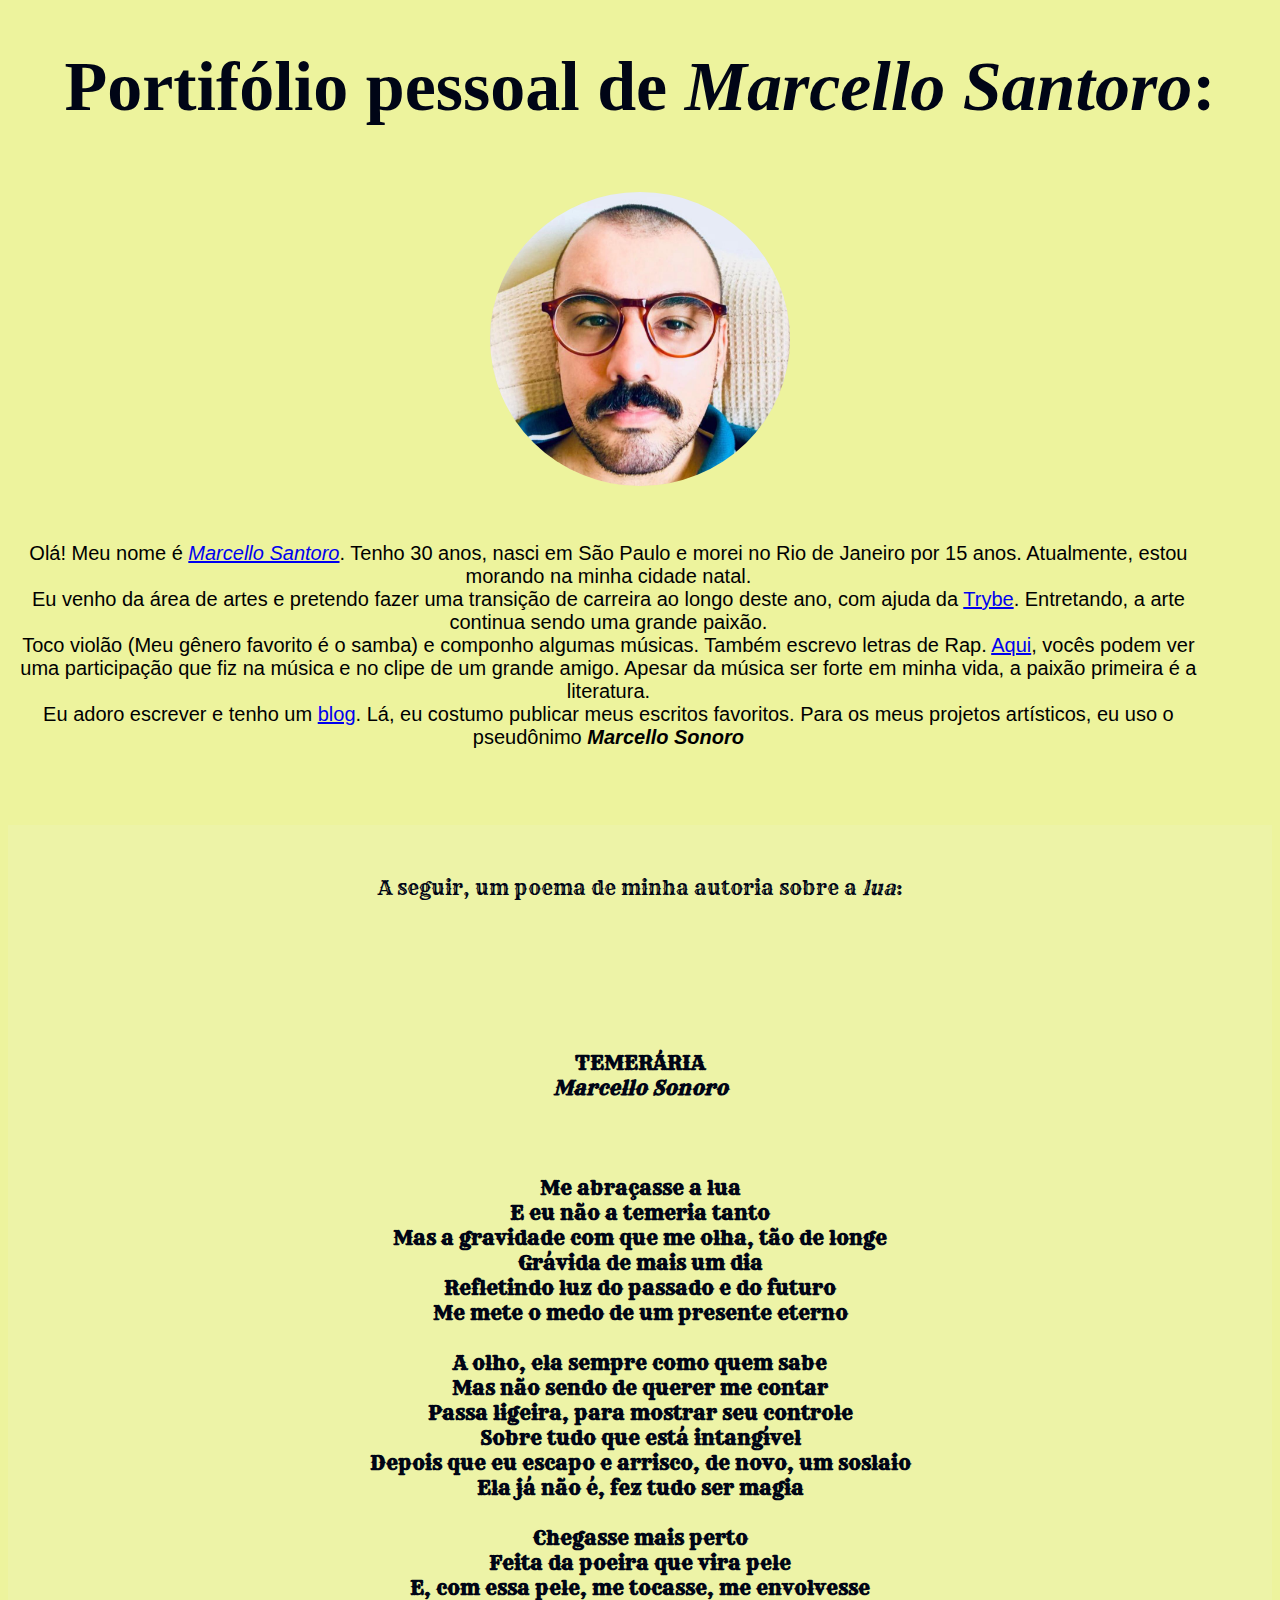
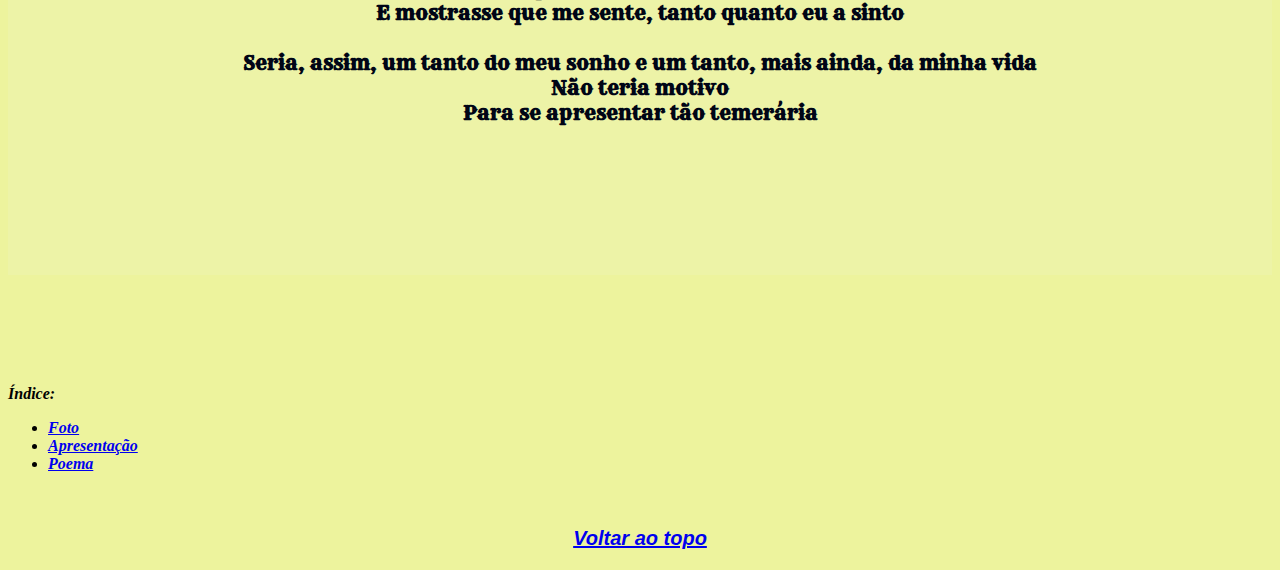
<file: index.html>
<!DOCTYPE html>
<html lang="en">
<head>
    <meta charset="UTF-8">
    <meta http-equiv="X-UA-Compatible" content="IE=edge">
    <meta name="viewport" content="width=device-width, initial-scale=1.0">
    <title>Portifólio pessoal de Marcello Santoro</title>
    <link rel="stylesheet" href="style.css">
    <link rel="preconnect" href="https://fonts.googleapis.com">
<link rel="preconnect" href="https://fonts.gstatic.com" crossorigin>
<link href="https://fonts.googleapis.com/css2?family=Rye&family=Shrikhand&display=swap" rel="stylesheet">
<link rel="preconnect" href="https://fonts.googleapis.com">
<link rel="preconnect" href="https://fonts.gstatic.com" crossorigin>
<link href="https://fonts.googleapis.com/css2?family=Calistoga&family=Rye&family=Shrikhand&display=swap" rel="stylesheet">
</head>
<body>
</p>
<h1 id="Topo">
Portifólio pessoal de <em>Marcello Santoro</em>:
</h1>
<br>
<img id="FotoMarcello" src="./WhatsApp Image 2022-07-14 at 12.15.26.jpeg" alt="Marcello Santoro" class="center">
<br><br>
<p id="Apresentação" class="Justificar">
Olá! Meu nome é <a href="https://www.linkedin.com/in/marcello-santoro-dev/" target="_blank"><i>Marcello Santoro</i></a>. Tenho 30 anos, nasci em São Paulo e morei no Rio de Janeiro por 15 anos. Atualmente, estou morando na minha cidade natal.
<br>
Eu venho da área de artes e pretendo fazer uma transição de carreira ao longo deste ano, com ajuda da <a href="https://www.betrybe.com" target="_blank">Trybe</a>. Entretando, a arte continua sendo uma grande paixão.
<br>
Toco violão (Meu gênero favorito é o samba) e componho algumas músicas. Também escrevo letras de Rap. <a href="https://www.youtube.com/watch?v=HOA5hv35IgM" target="_blank">Aqui</a>, vocês podem ver uma participação que fiz na música e no clipe de um grande amigo.
Apesar da música ser forte em minha vida, a paixão primeira é a literatura. <br> Eu adoro escrever e tenho um <a href="https://marcellosonoro.medium.com/" target="_blank">blog</a>. Lá, eu costumo publicar meus escritos favoritos. Para os meus projetos artísticos, eu uso o pseudônimo <strong><em>Marcello Sonoro</em></strong>
</p>
<br>
<br>
<p id="Poema" class="Poesia">
    <br><br>
    A seguir, um poema de minha autoria sobre a <em>lua</em>:
    <br><br><br><b><br><br><br>
    <br>
    <strong>TEMERÁRIA</strong><br>
    <em>Marcello Sonoro</em><br><br><br><br>
    
    Me abraçasse a lua<br>
    E eu não a temeria tanto<br>
    Mas a gravidade com que me olha, tão de longe<br>
    Grávida de mais um dia<br>
    Refletindo luz do passado e do futuro<br>
    Me mete o medo de um presente eterno<br>
    <br>
    A olho, ela sempre como quem sabe<br>
    Mas não sendo de querer me contar<br>
    Passa ligeira, para mostrar seu controle<br>
    Sobre tudo que está intangível<br>
    Depois que eu escapo e arrisco, de novo, um soslaio<br>
    Ela já não é, fez tudo ser magia<br>
    <br>
    Chegasse mais perto<br>
    Feita da poeira que vira pele<br>
    E, com essa pele, me tocasse, me envolvesse<br>
    E mostrasse que me sente, tanto quanto eu a sinto<br>
    <br>
    Seria, assim, um tanto do meu sonho e um tanto, mais ainda, da minha vida<br>
    Não teria motivo<br>
    Para se apresentar tão temerária
    <br><br><br><br><br><br><br>
</p>
<br><br><br>
<em>
    <br><br>
    Índice:<br>
    <ul>
    <li><a href="#FotoMarcello">Foto</a></li>
    <li><a href="#Apresentação">Apresentação</a></li>
    <li><a href="#Poema">Poema</a></li>
    </ul>
    </em>
<br>
<p><i> <a href="#Topo">Voltar ao topo</i></a></p>
    
</body>
</html>
</file>
<file: style.css>
h1 {
    color: rgb(0, 5, 22);
    font-family:'Calistoga , cursive';
    text-align: center;
    font-size: 70px;
    font
}

body{
    background-color: rgb(237, 243, 157);

}

#Poema {
    color: rgb(0, 5, 22);
}


p {
    font-family: Arial, Helvetica, sans-serif;
    text-align: center;
    font-size: 20px;
}

.Fotos{
    border-radius: 100%;
}

.Poesia{
    font-family: 'Rye' , cursive;
    background-color: rgb(237, 243, 167);
}

.center {
    display: block;
    margin : auto;
    width: 50%;
    border-radius: 100%;
    width: 300px;
  }

  .Justificar{
    width: 95%;
  }
</file>
